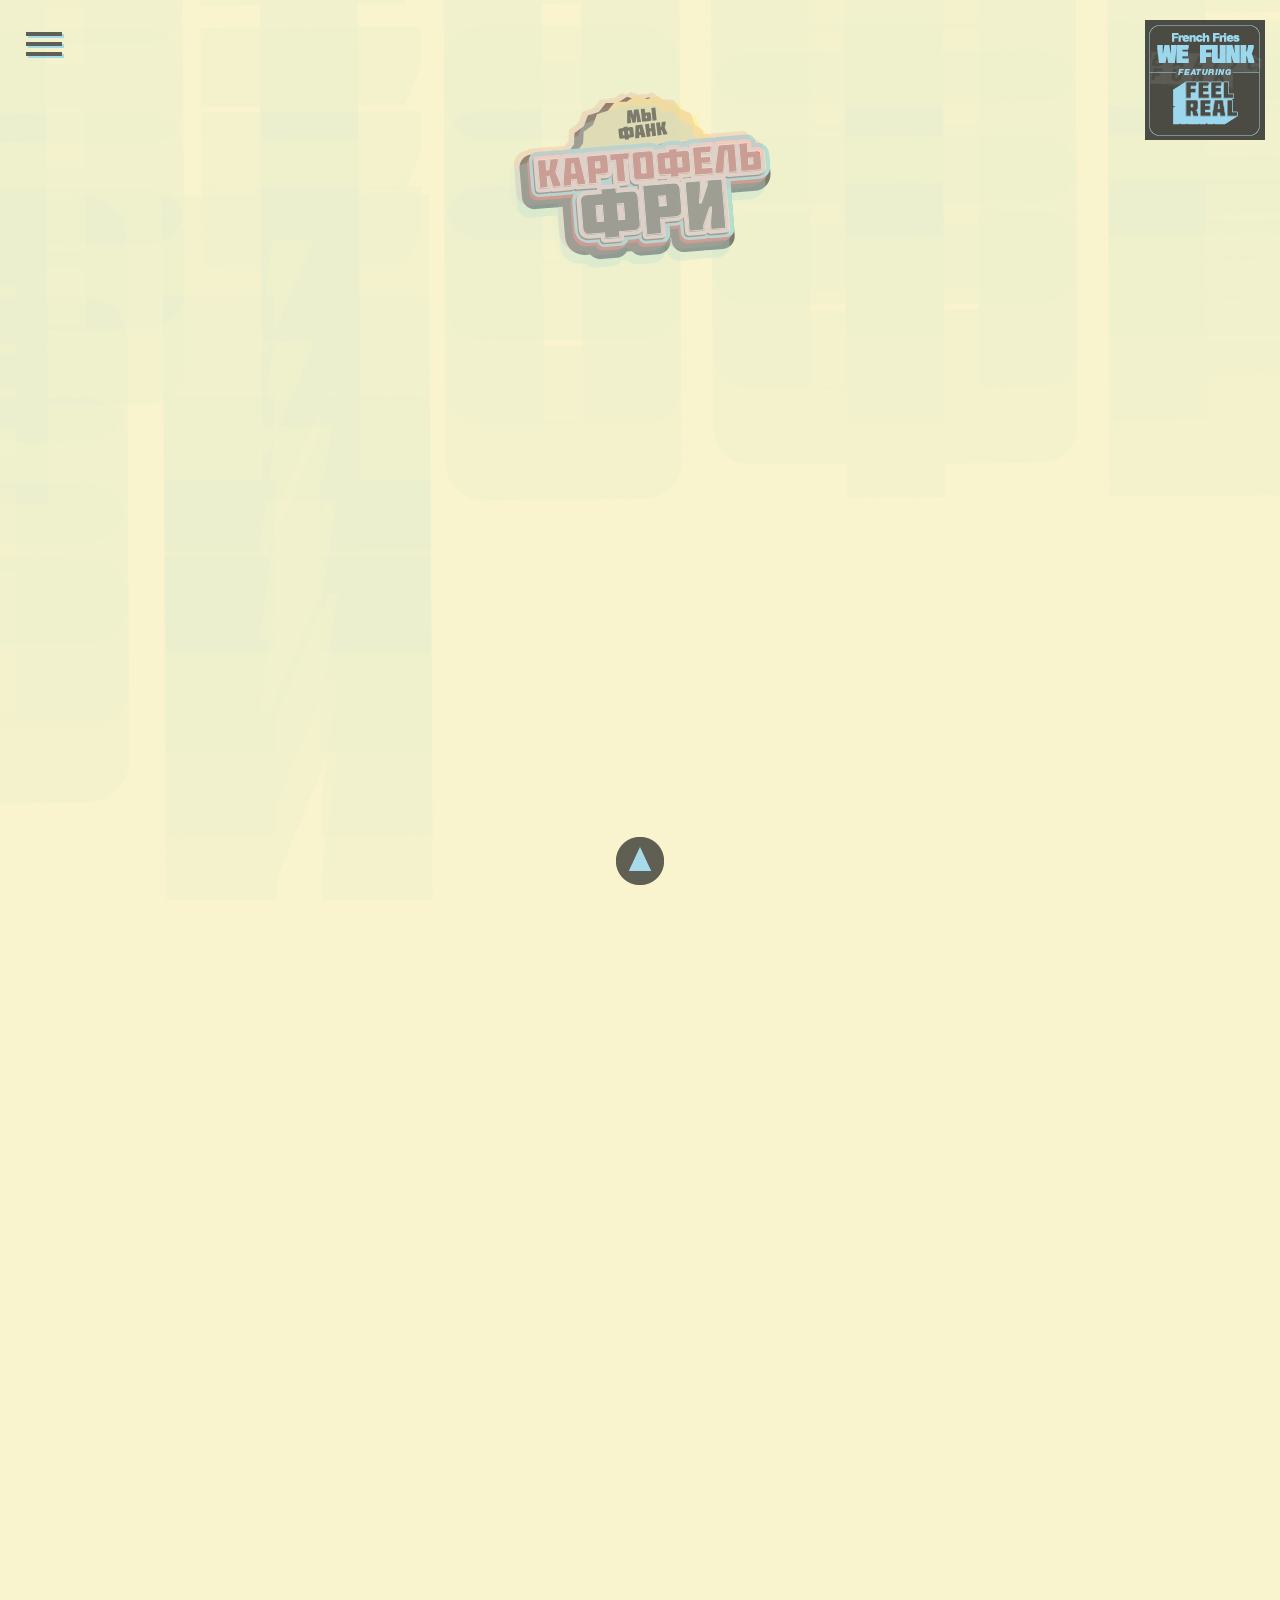
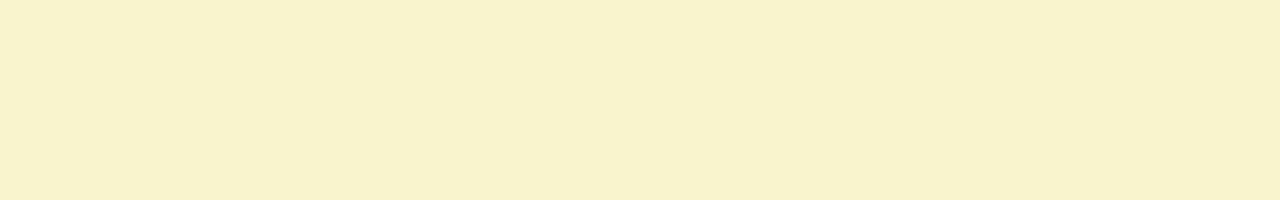
<file: www/index.html>
<!doctype html>
<html>
  <head>
    <meta charset="utf-8">
    <meta name="viewport" content="width=device-width,initial-scale=1.0">
    <meta http-equiv="X-UA-Compatible"content="ie=edge">
    <link rel="stylesheet" href="bootstrap.min.css">
    <link rel="stylesheet" href="style.css">


  </head>
  <body>

<img src="assets/menu-icon-24px.svg" id="menu-btn"/>
<div class="container-fluid no-padding" id="main-menu">
 <div class="row" id="main-menu-row-1">
   <div class="col-sm-12">
     <img src="assets/close-cream-24px.svg" id="close-btn"/>
     <a href="anim.html" id="interactive-story">
       interactive story
     </a>
   </div>
 </div>
 <div class="row" id="main-menu-row-2">
   <div class="col-sm-12">

   </div>
 </div>
</div>

<!--SWIPE PAGES!**********************************************************************************************-->
  <div class="container-fluid no-padding" id="swipe-container">
    <div class="container-fluid no-padding" id="cover">
      <div class="row" id="cover-row">
        <div class="col-sm-12">
            <img src="assets/FrenchFriesLogo.svg" id="logo" class="mx-auto d-block">
            <img src="assets/blueText.svg" id="bluetxt-cvr">
            <img src="assets/cover-sticker-01.png" id="cover-sticker"/>
        </div>
      </div>

    </div>

    <div class="container-fluid no padding" id="middle">
      <div class="row" id="middle1row">
        <div class="col-sm" id="mid1-1">
          <p id="thanks">
            French Fries would like to thank the people of Russia for taking us into their hearts and
            making the live shows unforgettable. We couldn’t do it without you, we hope you dig the
            album! Big thanks to Dom Casual for your wisdom behind the desk and Harry
            Kern for the artwork and photography. We would like to say a massive thank you to
            The Nasties, Hot Cross Buns, Funk Comrades and the Baltic Funk family who made the
            tour so special, we love you all, your albums are next! A big thanks to all the Russian
            radio stations who supported and continue to support us.
          </p>



          <img id="logos" class="img-responsive" src="assets/logos-01.png"/>

          <img id="we-funk-txt1" src="assets/type1.svg" />
          <img id="we-funk-txt2" src="assets/type2.svg" />
          <img id="we-funk-txt3" src="assets/type3.svg" />
          <img id="we-funk-txt4" src="assets/type3.svg" />
          <img id="mid-1-pic" class="img-responsive" src="assets/mid-1-photo-01.png"/>
        </div>


      </div>
    </div>

    <div class="container-fluid no padding" id="middle2">
      <div class="row" id="middle2row">
        <div class="col-sm-12" id="mid2-1">
          <img class="img-fluid" src="assets/yaroslav-blk-grdnt.png" id="yaroslav-grdnt" />
          <img class="img-fluid" src="assets/alexei-blk-grdnt.png" id="alexei-grdnt" />
          <img class="img-fluid" src="assets/marat-blk-grdt-01.png" id="marat-grdnt" />
          <img class="img-fluid" src="assets/background-texture-middle-01.svg" id="texture2" />
          <img class="img-fluid" src="assets/blue-gradient.svg" id="blue-grdnt" />
          <img class="img-fluid" src="assets/red-gradient.svg" id="red-grdnt" />
          <img class="img-fluid" src="assets/yellow-gradient.svg" id="yellow-grdnt" />

          <p id="writing-credits">
            All tracks written by Federov, Ivanov, Vasiliev, except Scuba (Ivanov) and Stutter (Ivanov).
            Engineers: Dom Casual and Marat Ivanov.
            All compositions copyright 1978 Baltic Funk Music.
            All rights reserved. Produced by French Fries for Baltic Funk Music.
          </p>
        </div>
      </div>
    </div>


    <div class="container-fluid no padding" id="back">
      <div class="row" id="row-back">
        <div class="col">
          <img src="assets/backBandShot.png" id="band-back">
          <img src="assets/blueText.svg" id="bluetxt">
          <img src="assets/pinkText-01.svg" id="pinktext">
        </div>
        <div class="col" id="tracks-col-1">

            <p class="thick">This Time</p>
            <p class="thick">Gettin' Bad</p>
            <p class="thick">Creepin'</p>
            <p class="thick">Queen Of Soul</p>
            <p class="thick">Stutter</p>
            <p class="thick">Scuba</p>
            <p class="thick">Feel Real</p>
            <img id="logos-back" class="img-responsive" src="assets/logos-01.png"/>

        </div>
        <div class="col">
        </div>
      </div>
    </div>
  </div>


<!--AUDIO PLAYER!**********************************************************************************************-->
      <div class="container-fluid no-padding" id="audioplyr-cont">
        <div class="row">
          <div class="col">
              <img src="assets/audioplayer-btn-72.png" id="audio-btn">
              <div id="controls-container">
                <div id="title">
                  <span id="track"></span>
                  <div id="timer">0:00</div>
                  <div id="duration">0:00</div>
                </div>
                <div class="controlsOuter">
                  <div class="controlsInner">
                    <div id="loading"></div>
                    <img src="assets/play.svg" class="btn" id="playBtn"/>
                    <img src="assets/pause.svg" class="btn" id="pauseBtn"/>
                    <img src="assets/back.svg" class="btn" id="prevBtn">
                    <img src="assets/forward.svg" class="btn" id="nextBtn">
                  </div>
                </div>
                  <div id="progress"></div>
                  <div id="playlist">
                    <div id="list"></div>
                  </div>
                </div>
            </div>
          </div>
        </div>

    <script src="howler.core.min.js"></script>
    <script src="player.js"></script>
    <script src="TimelineMax.min.js"></script>
    <script src="TweenMax.min.js"></script>
    <script src="swipey.js"></script>
    <script src="main.js"></script>

  </body>
  </html>
</file>
<file: www/style.css>
html {
  height: 100%;
  width: 100%;
  overflow: hidden;
}

body {
  background-color: #f9f4cd;
  font-size: 0.6rem;
  letter-spacing: 0.1em;
  min-height: 100%;
  width: 100%;
  height: 100%;
  overflow: hidden;
  font-family: myFont;
}



p.thick {
  font-weight: bold;
  margin-top: 6px;
  margin-bottom: 2px;
  font-size: 0.8rem;
  letter-spacing: 0em;
}


p {
  margin-top: 1px;
  margin-bottom: 0px;
}

@font-face {
  font-family: myFont;
  src:url(assets/helveticaneue-lt-std-roman.otf);
}




.no-padding {
  padding-left: 0;
  padding-right: 0;
}

/*NAVIGATION*********************************************************************************************/
.sidenav {
  height: 100%;
  width: 0; /*change with js*/
  position: fixed;
  opacity: 0;/*change with js*/
  z-index: 1;
  top: 0;
  left: 0;
  background-color: #212121;
  overflow-x: hidden; /*disable horizontal scroll*/
  padding-top: 60px; /*content will be placed 60px from top*/
  transition: 0.5s;
}
#menu-btn {
  position:fixed;
  top: 20px;
  left: 20px;
  width: 48px;
  z-index: 10;
  opacity: 0.7;
}

#main-menu {
  height: 0;
  width: 100%; /*change with JS*/
  position: fixed;
  top: 0;
  left: 0;
  /*visibility: hidden;*/
  opacity: 0; /*change with JS*/
  background-color: #212121;
  z-index: 11;
  transition: 0.2s;
  transition-timing-function: ease-in;
}

#main-menu-row-1 {
  position: relative;
  top: 0;
  width: 100%;
  height: 50%;
  margin: 0;
}

#main-menu-row-2 {
  position: relative;
  width: 100%;
  height: 50%;
  bottom: 0;
  margin: 0;
}

#interactive-story {
  position: absolute;
  left: 50%;
  top: 50%;
  transform: translate(-50%);
  color: #84d2f6;
  text-align: center;
  font-size: 1rem;
  letter-spacing: 0.5em;
  text-decoration: none;
  opacity: 0;
  visibility: hidden;
  transition: 0.5s;
  transition-timing-function: ease-in;
}

#close-btn {
  position: absolute;
  top: 20px;
  right: 20px;
  width: 48px;
  z-index: 12;
  transition: 0.5s;
  transition-timing-function: ease-in;
  opacity: 0;
  visibility: hidden;
}




/*AUDIO PLAYER***********************************************************************************************/
#audio-btn {
  position: fixed;
  z-index: 3;
  bottom: 15px;
  opacity: 0.7;
  left: 50%;
  -webkit-transform: translate(-50%, 0);
}

@keyframes audio-btn-anim {
  0% {
    bottom: 15px;
    -webkit-transform: translate(-50%, 0);
  }

  100% {
    bottom: 275px;
    -webkit-transform: translate(-50%, 0) rotate(180deg);
  }
}

@keyframes audio-btn-anim-reverse {
  0% {
    bottom: 275px;
    -webkit-transform: translate(-50%, 0);
  }

  100% {
    bottom: 15px;
    /*-webkit-transform: rotate(180deg);*/
    -webkit-transform: translate(-50%, 0) rotate(0deg);
  }
}


#controls-container {
  position: absolute;
  background-color: #212121;
  bottom: 0px;
  left: 0px;
  width: 100%;
  height: 0px;/*change with JS*/
  z-index: 1;
  opacity: 0;
  transition: 0.2s;

}


/* Top Info */
#title {
  position: absolute;
  width: 100%;
  bottom: 30px;
  line-height: 28px;
  height: 28px;
  text-align: center;
  font-size: 21px;
  opacity: 0.9;
  font-weight: 300;
  color: #84d2f6;
}
#timer {
  position: absolute;
  top: 0;
  left: 3%;
  text-align: left;
  font-size: 18px;
  opacity: 0.9;
  font-weight: 300;
  color: #84d2f6;
}
#duration {
  position: absolute;
  top: 0;
  right: 3%;
  text-align: right;
  font-size: 18px;
  opacity: 0.5;
  font-weight: 300;
  color: #84d2f6;
}

/* Controls */
.controlsOuter {
  position: absolute;
  width: 100%;
  height: 100px;
  bottom: 3%;
}
.controlsInner {
  position: absolute;
  width: 100%;
  height: 70px;
}
.btn {
  position: absolute;
  cursor: pointer;
  opacity: 0.9;
  -webkit-user-select: none;
  user-select: none;
}
.btn:hover {
  opacity: 1;
}

#playBtn {
  position: absolute;
  left: 50%;
  transform: translate(-50%);
  width: 120px;
  bottom: 80px;
}

#pauseBtn {
  left: 50%;
  transform: translate(-50%);
  display: none;
  width: 120px;
  bottom: 80px;
}

#prevBtn {
  position: absolute;
  left: 20%;
  bottom: 105px;
  width: 60px;
}

#nextBtn {
  position: absolute;
  right: 20%;
  bottom: 105px;
  width: 60px;
}

#progress {
  position: absolute;
  bottom: 90px;
  left: 0;
  width: 0%;
  height: 3px;
  background-color: #84d2f6;
  z-index: 2;
}





/* Loading */
#loading {
  position: absolute;
  left: 50%;
  top: 50%;
  margin: -35px;
  width: 70px;
  height: 70px;
  background-color: #84d2f6;
  border-radius: 100%;
  opacity: 0.5;
  -webkit-animation: sk-scaleout 1.0s infinite ease-in-out;
  animation: sk-scaleout 1.0s infinite ease-in-out;
  display: none;
}
@-webkit-keyframes sk-scaleout {
  0% { -webkit-transform: scale(0) }
  100% {
    -webkit-transform: scale(1.0);
    opacity: 0;
  }
}
@keyframes sk-scaleout {
  0% {
    -webkit-transform: scale(0);
    transform: scale(0);
  } 100% {
    -webkit-transform: scale(1.0);
    transform: scale(1.0);
    opacity: 0;
  }
}

/* Plylist */
#playlist {
  width: 100%;
  height: 100%;
  position: absolute;
  top: 0;
  left: 0;
  background-color: rgba(0, 0, 0, 0.5);
  display: none;
}
#list {
  width: 100%;
  height: 100%;
  position: absolute;
  top: 0;
  left: 0;
  display: -webkit-box;
  display: -ms-flexbox;
  display: flex;
  -webkit-box-orient: vertical;
  -webkit-box-direction: normal;
  -ms-flex-direction: column;
  flex-direction: column;
  -webkit-box-pack: center;
  -ms-flex-pack: center;
  justify-content: center;
  -webkit-box-align: center;
  -ms-flex-align: center;
  align-items: center;
}
.list-song {
  width: 100%;
  height: 120px;
  font-size: 50px;
  line-height: 120px;
  text-align: center;
  font-weight: bold;
  color: #fff;
  text-shadow: 1px 1px 2px rgba(0, 0, 0, 0.33);
}
.list-song:hover {
  background-color: rgba(255, 255, 255, 0.1);
  cursor: pointer;
}



/* Fade-In */
.fadeout {
  webkit-animation: fadeout 0.5s;
  -ms-animation: fadeout 0.5s;
  animation: fadeout 0.5s;
}
.fadein {
  webkit-animation: fadein 0.5s;
  -ms-animation: fadein 0.5s;
  animation: fadein 0.5s;
}
@keyframes fadein {
  from { opacity: 0; }
  to   { opacity: 1; }
}
@-webkit-keyframes fadein {
  from { opacity: 0; }
  to   { opacity: 1; }
}
@-ms-keyframes fadein {
  from { opacity: 0; }
  to   { opacity: 1; }
}
@keyframes fadeout {
  from { opacity: 1; }
  to   { opacity: 0; }
}
@-webkit-keyframes fadeout {
  from { opacity: 1; }
  to   { opacity: 0; }
}
@-ms-keyframes fadeout {
  from { opacity: 1; }
  to   { opacity: 0; }
}


.container-fluid {
  position: relative;
  height: 100%;
}

mark {
  background-color: #212121;
  color: #f9f4cd;
}

/*#swipe-container {
  position: relative;
  overflow-y: hidden;
}*/

#swipe-container {
  position: relative;
  overflow-y: hidden;
  scroll-snap-type: x mandatory;
  overflow-x: scroll;
  display: flex;
}


#cover {
  position: absolute;
  top:0;
  left:0;
  display: block;
  background-color: #f9f4cd;
  overflow: hidden;
  z-index: 1;
  opacity: 0.8;
  /*transition: transform .5s ease-out;*/
  -webkit-overflow-scrolling: touch;
  scroll-snap-align: start;
}
#cover-row {
  text-align: center;
}

#logo {
  display: inline-block;
  position: relative;
  top: 0px;
  z-index: 5;
  mix-blend-mode: darken;
}



#bluetxt-cvr {
  transform:scale(2);
  mix-blend-mode: darken;
  position: absolute;
  top: 20px;
  left: 0px;
  z-index: 1;
  opacity: 0.2;
  animation: bluetxt-cvr-anim 20s infinite;
  animation-timing-function: ease-in-out;
}


@keyframes bluetxt-cvr-anim {
  0% {
    opacity: 0.2;
  }
  50% {
    opacity: 0.5;
  }
  100% {
    opacity: 0.2;
  }
}

#cover-sticker {
  position: absolute;
  top: 20px;
  right: 30px;
}



/*MIDDLE1***************************************************************************************************************/


#middle {
  display: block;
  position: absolute;
  top:0;
  left: 100%;
  overflow: hidden;
  z-index: 1;
  opacity: 0.8;
  background-color: #facdd2;
  /*transition: transform .3s ease-out;*/
  -webkit-overflow-scrolling: touch;
  scroll-snap-align: start;
  text-align: center;
}

#middle1row {
  height: 100%;
}

/*#mid1-1 {
height: 100%;
position: absolute;
top: 100px;
left: 30px;
z-index: 1;
overflow: hidden;
}*/

#thanks {
  position: absolute;
  top: 30%;
  left: 50%;
  transform: translate(-50%, -30%);
  z-index: 6;
}

#mid-1-pic {
  position: absolute;
  bottom: 0px;
  right: 0px;
  opacity: 0.6;

}


#mid1-2 {
  height: 100%;
  max-width: 100%;
  z-index:1;
  overflow: hidden;
}

#we-funk-txt1 {
  position: absolute;
  top: 50px;
  left: 50px;
  transform: rotate(-90deg);
  opacity: 0.3;
  z-index: 2;
}

#we-funk-txt2 {
  position: absolute;
  top: 50px;
  left: -50px;
  opacity: 1;
  z-index: 1;
}


#we-funk-txt3 {
  position: absolute;
  top: 50px;
  left: 50px;
  opacity: 0.2;
  z-index: 2;
}

#we-funk-txt4 {
  position: absolute;
  top: 80px;
  left: 250px;
  opacity: 0.2;
  z-index: 2;
}




#logos {
  position: absolute;
  bottom: 100px;
  left: 50%;
  transform: translate(-50%);
  z-index: 6;
}



/*MIDDLE2***************************************************************************************************************/

#middle2 {
  display: block;
  position: absolute;
  top:0;
  left: 200%;
  text-align: center;
  overflow: hidden;
  background-color: #000000;
  z-index: 1;
  /*transition: transform .3s ease-out;*/
  -webkit-overflow-scrolling: touch;
  scroll-snap-align: start;
}

#copyright {
  position: absolute;
  bottom: 80px;
  left: 50%;
  transform: translate(-50%);
  z-index: 6;
  font-size: 0.5rem;
  letter-spacing: 0.5em;
  color: #84d2f6;
}


#engineers {
  position: absolute;
  bottom: 150px;
  left: 50%;
  transform: translate(-50%);
  z-index: 6;
  font-size: 0.5rem;
  letter-spacing: 0.5em;
  color: #84d2f6;
}

#writing-credits {
  position: absolute;
  bottom: 120px;
  left: 50%;
  transform: translate(-50%);
  z-index: 6;
  font-size: 0.5rem;
  letter-spacing: 0.5em;
  color: #84d2f6;

}

.credit-style {
  font-size: 0.5rem;
  letter-spacing: 0.1em;
  color: #f9f4cd;
}

.title-style {
  font-size: 0.7rem;
  letter-spacing: 0.1em;
  color: #f9f4cd;
}


#column-1 {
  position: absolute;
  width: 120px;
  height: 250px;
  top: 60px;
  left: 80px;
}

#this-time {

}

#dont-ever {
  position: absolute;
  top: 170px;
}

#column-2 {
  position: absolute;
  width: 120px;
  height: 250px;
  top: 60px;
  left: 50%;
  transform: translate(-50%);
}

#queen-of-soul {
  position: absolute;
  top: 105px;
}

#set-for-stun {
  position: absolute;
  top: 190px;
}

#column-3 {
  position: absolute;
  width: 120px;
  height: 250px;
  top: 60px;
  right: 80px;
}

#scuba {
  position: absolute;
  top: 80px;
}

#feel-real {
  position: absolute;
  top: 150px;
}


#mid2-1 {
overflow: hidden;
}


#middle2row {
  height: 100%;
}

#yaroslav-grdnt {
  z-index: 1;
}


#alexei-grdnt {
  z-index: 1;

}

#marat-grdnt {
  z-index: 1;

}


#texture2 {
  position: absolute;
  max-width: 100%;
  height:auto;
  top: 0px;
  left: 0px;
  mix-blend-mode: overlay;
  opacity: 0.3;
  transform:scale(3);
  z-index: 4;
}

#blue-grdnt {
  position: absolute;
  top: 0px;
  left: 0px;
  max-width: 100%;
  height:auto;
  opacity: 0.5;
  transform:scale(1);
  z-index: 6;
  animation: blue-grdnt-anim 30s linear infinite;
}

@keyframes blue-grdnt-anim {
  0% {
    transform:scale(1);
    opacity: 0.5;
  }
  50% {
    transform: scale(3);
    opacity: 0.7;
  }
  100% {
    transform: scale(1);
    opacity: 0.5;
  }
}

#red-grdnt {
  position: absolute;
  top: -50px;
  left: -20px;
  opacity: 0.3;
  transform:scale(2);
  z-index: 5;
  animation: red-grdnt-anim 20s linear infinite;
}

@keyframes red-grdnt-anim {
  0% {
    transform:scale(2);
    opacity: 0.5;
    top: -50px;
    left: -20px;
  }
  50% {
    transform: scale(3);
    opacity: 0.7;
    top: -30px;
    left: 0px;
  }
  100% {
    transform: scale(2);
    opacity: 0.5;
    top: -50px;
    left: -20px;
  }
}

#yellow-grdnt {
  position: absolute;
  top: -50px;
  left: -50px;
  opacity: 0.3;
  transform:scale(1);
  z-index: 5;
  animation: yellow-grdnt-anim 40s linear infinite;
}

@keyframes yellow-grdnt-anim {
  0% {
    transform:scale(1);
    opacity: 0.5;
    top: -50px;
    left: -50px;
  }
  50% {
    transform: scale(2);
    opacity: 0.3;
    top: 100px;
    left: 0px;
  }
  100% {
    transform: scale(1);
    opacity: 0.5;
    top: -50px;
    left: -50px;
  }
}




/*BACK******************************************************************************************************************/


#back {
  display: block;
  position: absolute;
  top:0;
  left: 300%;
  background-color: #f9f4cd;
  overflow: hidden;
  z-index: 1;
  opacity: 0.8;
  /*transition: transform .3s ease-out;*/
  -webkit-overflow-scrolling: touch;
  scroll-snap-align: start;
}

#tracks-col-1 {
  position:absolute;
  height: 100%;
  top: 40px;
  font-family: myFont;
  display: inline-block;
  z-index: 2;
}

#bluetxt {
  position: absolute;
  top: 20px;
  z-index: 1;
  opacity: 0.5;
  transform: scale(3);
  mix-blend-mode: darken;
}

#pinktext {
  position:absolute;
  top: 20px;
  left: 200px;
  z-index: 1;
  mix-blend-mode: darken;
  transform: scale(3);
}

#band-back {
  position: absolute;
  bottom: -80px;
  left: -20px;
  z-index: 3;
}

#row-back {
  height: 100%;
  text-align:center;
}

#logos-back {
  position: absolute;
  bottom: 120px;
  left: 50%;
  transform: translate(-50%);
  z-index: 6;
}

@media (orientation: portrait) {
#logo {
  display: inline-block;
  position: relative;
  top: 50px;
  z-index: 5;
  mix-blend-mode: darken;
}


}

@media only screen and (max-width: 812px) {
  #maratyaroslav {width: 33.3%;}
  #maratyaroslavblue {width: 33.3%;}
  #maratyaroslavpink {width: 33.3%;}
  #wefunk-type {width: 50%;}
}
</file>
